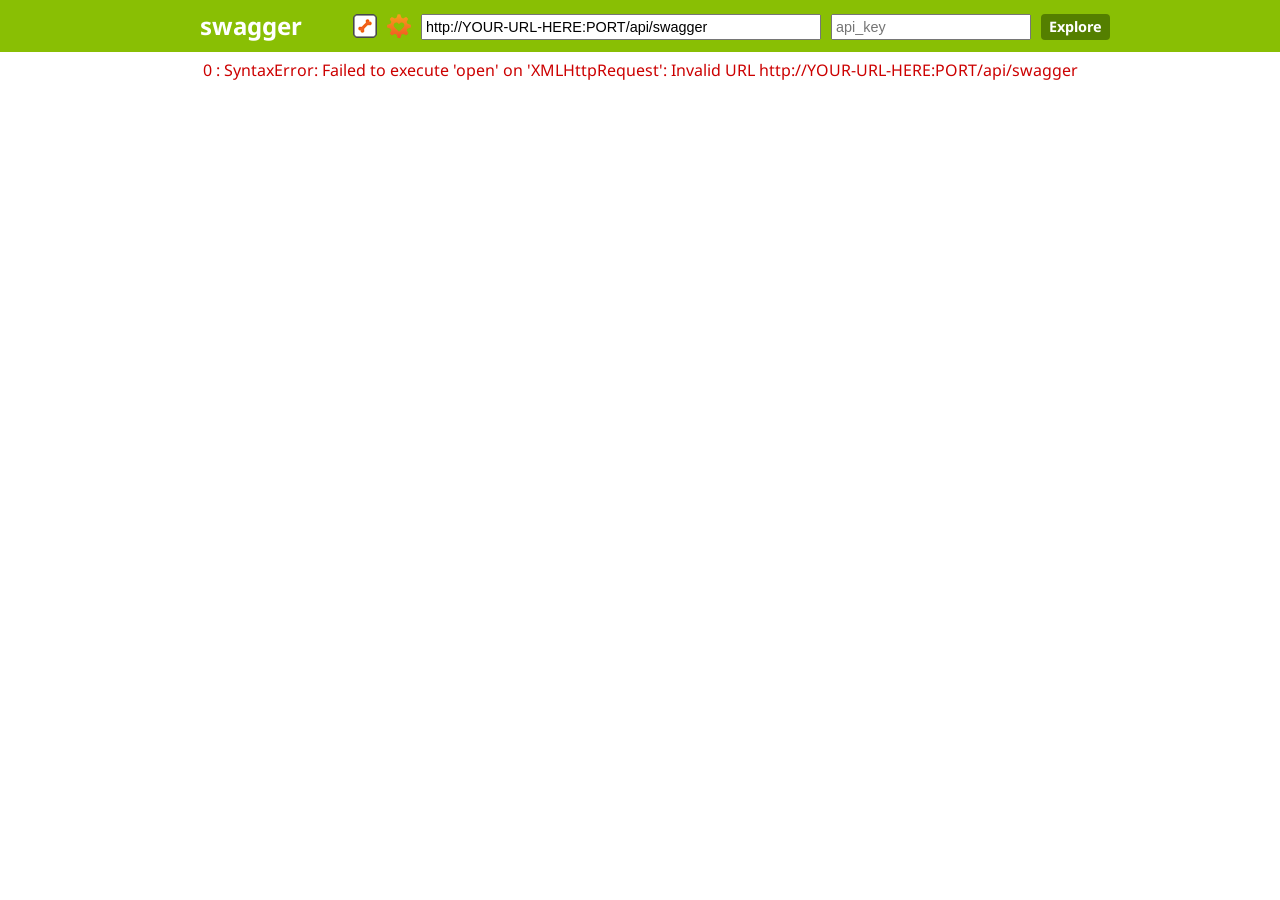
<file: packages/Swagger.Net.UI.1.1.0/content/SwaggerUI/index.html>
<html>
<head>
    <title>Swagger UI</title>
    <link href='http://fonts.googleapis.com/css?family=Droid+Sans:400,700' rel='stylesheet' type='text/css'/>
    <link href='css/screen.css' media='screen' rel='stylesheet' type='text/css'/>
    <script src='lib/jquery.min.js' type='text/javascript'></script>
    <script src='lib/jquery.slideto.min.js' type='text/javascript'></script>
    <script src='lib/jquery.wiggle.min.js' type='text/javascript'></script>
    <script src='lib/jquery.ba-bbq.min.js' type='text/javascript'></script>
    <script src='lib/handlebars.runtime-1.0.0.beta.6.js' type='text/javascript'></script>
    <script src='lib/underscore-min.js' type='text/javascript'></script>
    <script src='lib/backbone-min.js' type='text/javascript'></script>
    <script src='lib/swagger.js' type='text/javascript'></script>
    <script src='swagger-ui.js' type='text/javascript'></script>

    <style type="text/css">
        .swagger-ui-wrap {
            max-width: 960px;
            margin-left: auto;
            margin-right: auto;
        }

        .icon-btn {
            cursor: pointer;
        }

        #message-bar {
            min-height: 30px;
            text-align: center;
            padding-top: 10px;
        }

        .message-success {
            color: #89BF04;
        }

        .message-fail {
            color: #cc0000;
        }
    </style>

    <script type="text/javascript">
        $(function () {
            window.swaggerUi = new SwaggerUi({
                discoveryUrl:"http://YOUR-URL-HERE:PORT/api/swagger",
                apiKey:"",
                dom_id:"swagger-ui-container",
                supportHeaderParams: false,
                supportedSubmitMethods: ['get', 'post', 'put']
            });

            window.swaggerUi.load();
        });

    </script>
</head>

<body>
<div id='header'>
    <div class="swagger-ui-wrap">
        <a id="logo" href="http://swagger.wordnik.com">swagger</a>

        <form id='api_selector'>
            <div class='input icon-btn'>
                <img id="show-pet-store-icon" src="images/pet_store_api.png" title="Show Swagger Petstore Example Apis">
            </div>
            <div class='input icon-btn'>
                <img id="show-wordnik-dev-icon" src="images/wordnik_api.png" title="Show Wordnik Developer Apis">
            </div>
            <div class='input'><input placeholder="http://example.com/api" id="input_baseUrl" name="baseUrl"
                                      type="text"/></div>
            <div class='input'><input placeholder="api_key" id="input_apiKey" name="apiKey" type="text"/></div>
            <div class='input'><a id="explore" href="#">Explore</a></div>
        </form>
    </div>
</div>

<div id="message-bar" class="swagger-ui-wrap">
    &nbsp;
</div>

<div id="swagger-ui-container" class="swagger-ui-wrap">

</div>

</body>

</html>
</file>
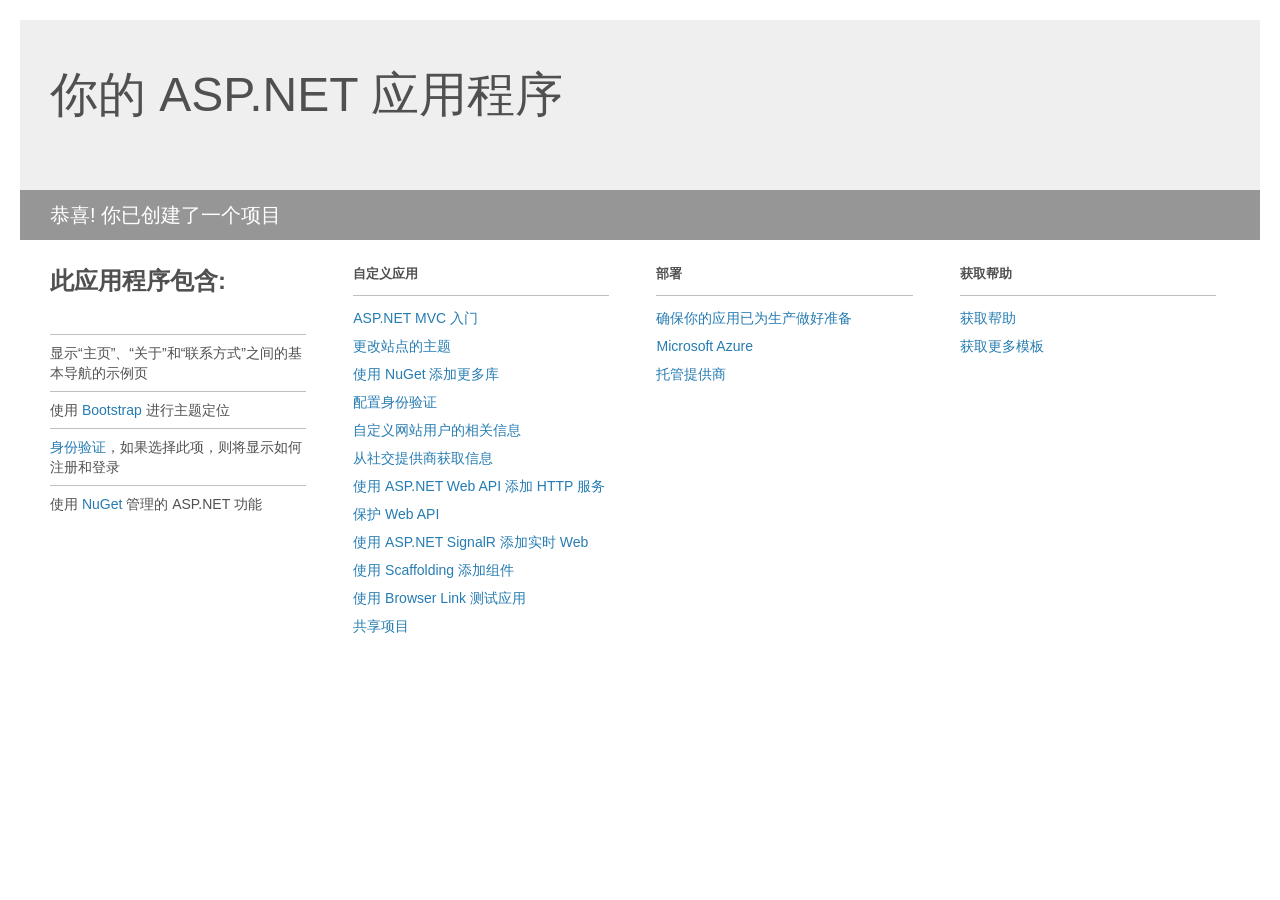
<file: XJTU.Web/Project_Readme.html>
﻿<!DOCTYPE html>
<html lang="en">
<head>
<meta http-equiv="Content-Type" content="text/html; charset=utf-8"/>
    <meta charset="utf-8" />
    <title>你的 ASP.NET 应用程序</title>
    <style>
        body {
            background: #fff;
            color: #505050;
            font: 14px 'Segoe UI', tahoma, arial, helvetica, sans-serif;
            margin: 20px;
            padding: 0;
        }

        #header {
            background: #efefef;
            padding: 0;
        }

        h1 {
            font-size: 48px;
            font-weight: normal;
            margin: 0;
            padding: 0 30px;
            line-height: 150px;
        }

        p {
            font-size: 20px;
            color: #fff;
            background: #969696;
            padding: 0 30px;
            line-height: 50px;
        }

        #main {
            padding: 5px 30px;
        }

        .section {
            width: 21.7%;
            float: left;
            margin: 0 0 0 4%;
        }

            .section h2 {
                font-size: 13px;
                text-transform: uppercase;
                margin: 0;
                border-bottom: 1px solid silver;
                padding-bottom: 12px;
                margin-bottom: 8px;
            }

            .section.first {
                margin-left: 0;
            }

                .section.first h2 {
                    font-size: 24px;
                    text-transform: none;
                    margin-bottom: 25px;
                    border: none;
                }

                .section.first li {
                    border-top: 1px solid silver;
                    padding: 8px 0;
                }

            .section.last {
                margin-right: 0;
            }

        ul {
            list-style: none;
            padding: 0;
            margin: 0;
            line-height: 20px;
        }

        li {
            padding: 4px 0;
        }

        a {
            color: #267cb2;
            text-decoration: none;
        }

            a:hover {
                text-decoration: underline;
            }
    </style>
</head>
<body>

    <div id="header">
        <h1>你的 ASP.NET 应用程序</h1>
        <p>恭喜! 你已创建了一个项目</p>
    </div>

    <div id="main">
        <div class="section first">
            <h2>此应用程序包含:</h2>
            <ul>
                <li>显示“主页”、“关于”和“联系方式”之间的基本导航的示例页</li>
                <li>使用 <a href="http://go.microsoft.com/fwlink/?LinkID=615519">Bootstrap</a> 进行主题定位</li>
                <li><a href="http://go.microsoft.com/fwlink/?LinkID=615520">身份验证</a>，如果选择此项，则将显示如何注册和登录</li>
                <li>使用 <a href="http://go.microsoft.com/fwlink/?LinkID=320756">NuGet</a> 管理的 ASP.NET 功能</li>
            </ul>
        </div>

        <div class="section">
            <h2>自定义应用</h2>
            <ul>
                <li><a href="http://go.microsoft.com/fwlink/?LinkID=615541">ASP.NET MVC 入门</a></li>
                <li><a href="http://go.microsoft.com/fwlink/?LinkID=615523">更改站点的主题</a></li>
                <li><a href="http://go.microsoft.com/fwlink/?LinkID=615524">使用 NuGet 添加更多库</a></li>
                <li><a href="http://go.microsoft.com/fwlink/?LinkID=615542">配置身份验证</a></li>
                <li><a href="http://go.microsoft.com/fwlink/?LinkID=615526">自定义网站用户的相关信息</a></li>
                <li><a href="http://go.microsoft.com/fwlink/?LinkID=615527">从社交提供商获取信息</a></li>
                <li><a href="http://go.microsoft.com/fwlink/?LinkID=615528">使用 ASP.NET Web API 添加 HTTP 服务</a></li>
                <li><a href="http://go.microsoft.com/fwlink/?LinkID=615529">保护 Web API</a></li>
                <li><a href="http://go.microsoft.com/fwlink/?LinkID=615530">使用 ASP.NET SignalR 添加实时 Web</a></li>
                <li><a href="http://go.microsoft.com/fwlink/?LinkID=615531">使用 Scaffolding 添加组件</a></li>
                <li><a href="http://go.microsoft.com/fwlink/?LinkID=615532">使用 Browser Link 测试应用</a></li>
                <li><a href="http://go.microsoft.com/fwlink/?LinkID=615533">共享项目</a></li>
            </ul>
        </div>

        <div class="section">
            <h2>部署</h2>
            <ul>
                <li><a href="http://go.microsoft.com/fwlink/?LinkID=615534">确保你的应用已为生产做好准备</a></li>
                <li><a href="http://go.microsoft.com/fwlink/?LinkID=615535">Microsoft Azure</a></li>
                <li><a href="http://go.microsoft.com/fwlink/?LinkID=615536">托管提供商</a></li>
            </ul>
        </div>

        <div class="section last">
            <h2>获取帮助</h2>
            <ul>
                <li><a href="http://go.microsoft.com/fwlink/?LinkID=615537">获取帮助</a></li>
                <li><a href="http://go.microsoft.com/fwlink/?LinkID=615538">获取更多模板</a></li>
            </ul>
        </div>
    </div>

</body>
</html>
</file>
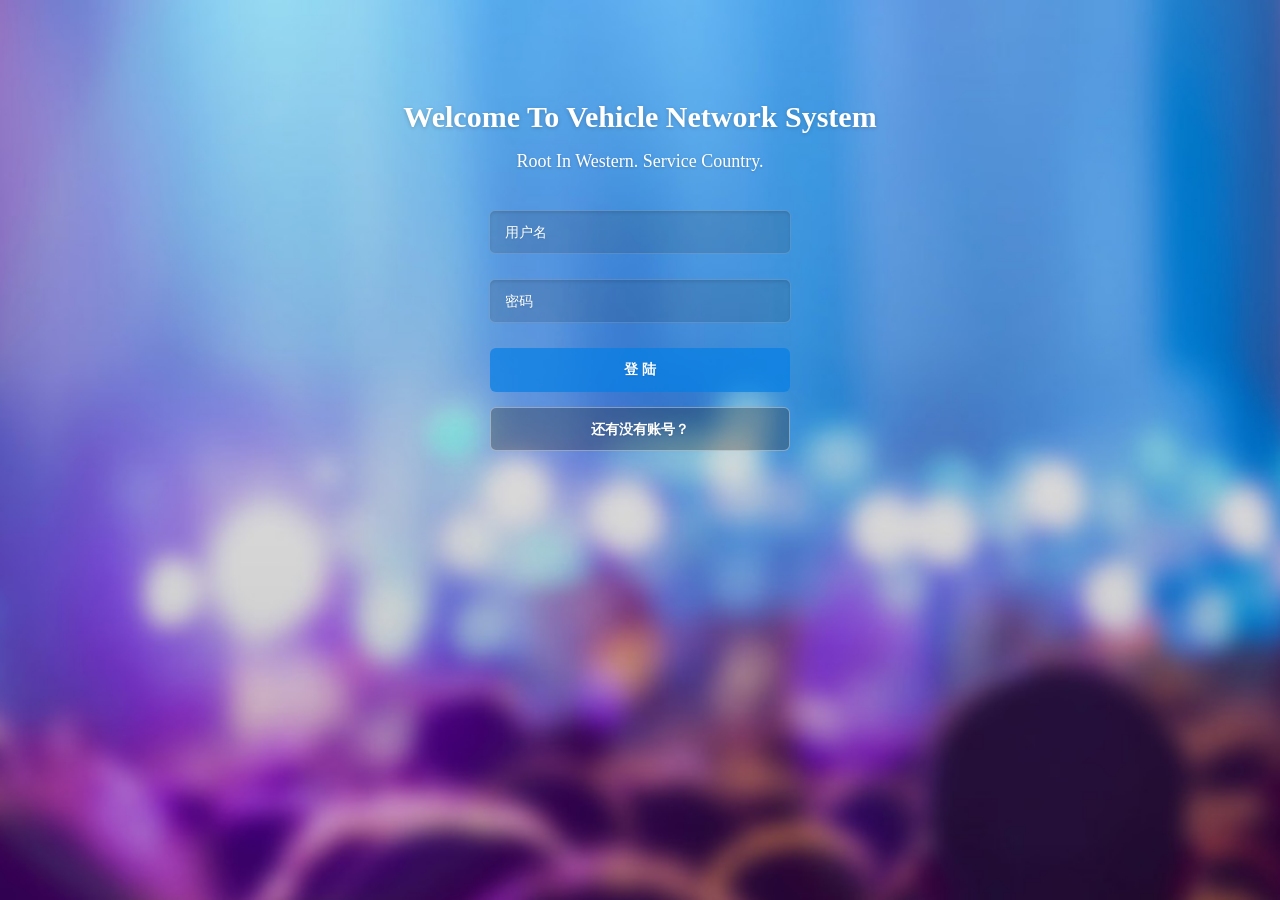
<file: XJTU.Web/Home/LoginView.html>
﻿<!DOCTYPE html>
<html>
<head>
<meta http-equiv="Content-Type" content="text/html; charset=utf-8"/>
    <title>登陆</title>
	<meta charset="utf-8" />
    <link href="../Content/login.css" rel="stylesheet" />
    <script src="../Scripts/jquery-1.11.1.min.js"></script>
    <script src="../Scripts/login/common.js"></script>
    <script src="../Scripts/login/supersized.3.2.7.min.js"></script>
    <script src="../Scripts/login/supersized-init.js"></script>
    <script src="../Scripts/login/jquery.validate.min.js"></script>
    <script src="../Scripts/bootstrap.min.js"></script>
    <script src="../Scripts/bootstrap-datetimepicker.min.js"></script>
    <script src="../Scripts/bootstrap-datetimepicker.fr.js"></script>
    <script src="../Scripts/angular.min.js"></script>
    <script src="../Scripts/angular-ui-router.js"></script>
    <script src="../Scripts/angular-animate.min.js"></script>
    <script src="../Scripts/uibootstraptpls.js"></script>
    <script src="../Scripts/config.js"></script>
    <script src="../Scripts/app1.js"></script>
    <script src="../Scripts/md5.js"></script>
    <script src="../Scripts/Controller/LoginController.js"></script>
</head>
<body data-ng-app="myApp1">
    <div class="login-container" ng-controller="LoginController">
        <h1>Welcome To Vehicle Network System</h1>

        <div style="font-size:18px" class="connect">
            <p>Root In Western. Service Country.</p>
        </div>

        <form id="loginForm">
            <div>
                <input type="text" name="username" ng-model="username" class="username" placeholder="用户名" autocomplete="off" />
            </div>
            <div>
                <input type="password" name="password" ng-model="password" class="password" placeholder="密码" oncontextmenu="return false" onpaste="return false" />
            </div>
            <button ng-click="Login()" type="submit">登 陆</button>
        </form>

        <a href="../Home/RegisterView.html">
            <button type="button" class="register-tis">还有没有账号？</button>
        </a>

    </div>

</body>
</html>
</file>
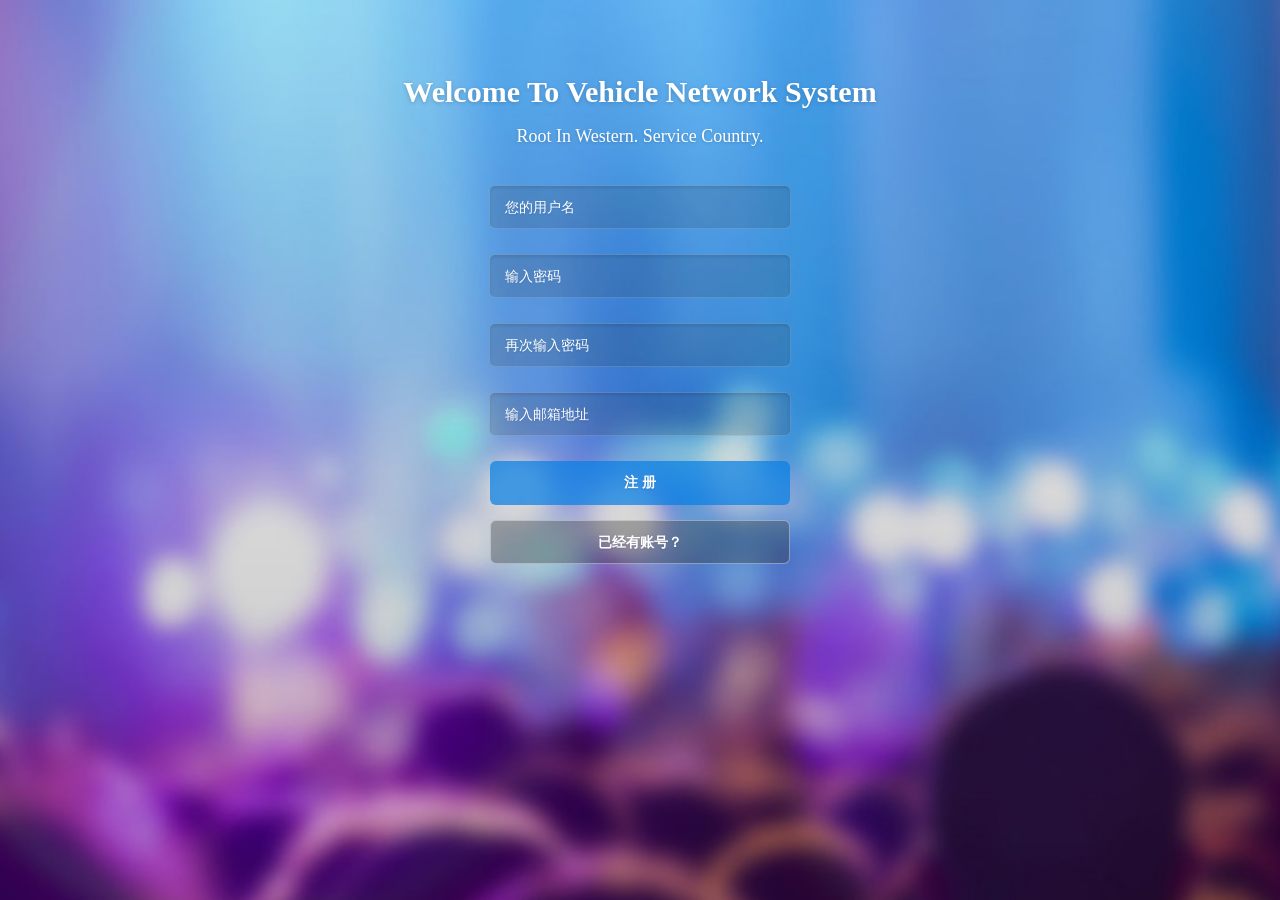
<file: XJTU.Web/Home/RegisterView.html>
﻿<!DOCTYPE html>
<html>
<head>
<meta http-equiv="Content-Type" content="text/html; charset=utf-8"/>
    <title>注册</title>
	<meta charset="utf-8" />
    <link href="../Content/login.css" rel="stylesheet" />
    <script src="../Scripts/jquery-1.11.1.min.js"></script>
    <!--<script src="../Scripts/login/common.js"></script>-->
    <script src="../Scripts/login/supersized.3.2.7.min.js"></script>
    <script src="../Scripts/login/supersized-init.js"></script>
    <script src="../Scripts/login/jquery.validate.min.js"></script>

    <script src="../Scripts/bootstrap.min.js"></script>
    <script src="../Scripts/bootstrap-datetimepicker.min.js"></script>
    <script src="../Scripts/bootstrap-datetimepicker.fr.js"></script>
    <script src="../Scripts/angular.min.js"></script>
    <script src="../Scripts/angular-ui-router.js"></script>
    <script src="../Scripts/angular-animate.min.js"></script>
    <script src="../Scripts/uibootstraptpls.js"></script>
    <script src="../Scripts/config.js"></script>
    <script src="../Scripts/app1.js"></script>
    <script src="../Scripts/md5.js"></script>
    <script src="../Scripts/Controller/LoginController.js"></script>
</head>
<body data-ng-app="myApp1">
    <div id="r-result" class="register-container" ng-controller="LoginController">
        <h1>Welcome To Vehicle Network System</h1>

        <div style="font-size:18px" class="connect">
            <p>Root In Western. Service Country.</p>
        </div>

        <form id="registerForm">
            <div>
                <input type="text" id="username" name="username" ng-model="username" class="username" placeholder="您的用户名" autocomplete="off" />
            </div>
            <div>
                <input type="password" name="password" ng-model="password" class="password" placeholder="输入密码" oncontextmenu="return false" onpaste="return false" />
            </div>
            <div>
                <input type="password" name="confirm_password" ng-model="password2" class="confirm_password" placeholder="再次输入密码" oncontextmenu="return false" onpaste="return false" />
            </div>
            <!--<div>
                <input type="text" name="phone_number" class="phone_number" placeholder="输入手机号码" autocomplete="off" id="number" />
            </div>-->
            <div>
                <input type="email" name="email" class="email" ng-model="email" placeholder="输入邮箱地址" oncontextmenu="return false" onpaste="return false" />
            </div>

            <button type="submit">注 册</button>
        </form>
        <a href="LoginView.html">
            <button type="button" class="register-tis">已经有账号？</button>
        </a>

    </div>

</body>
</html>
</file>
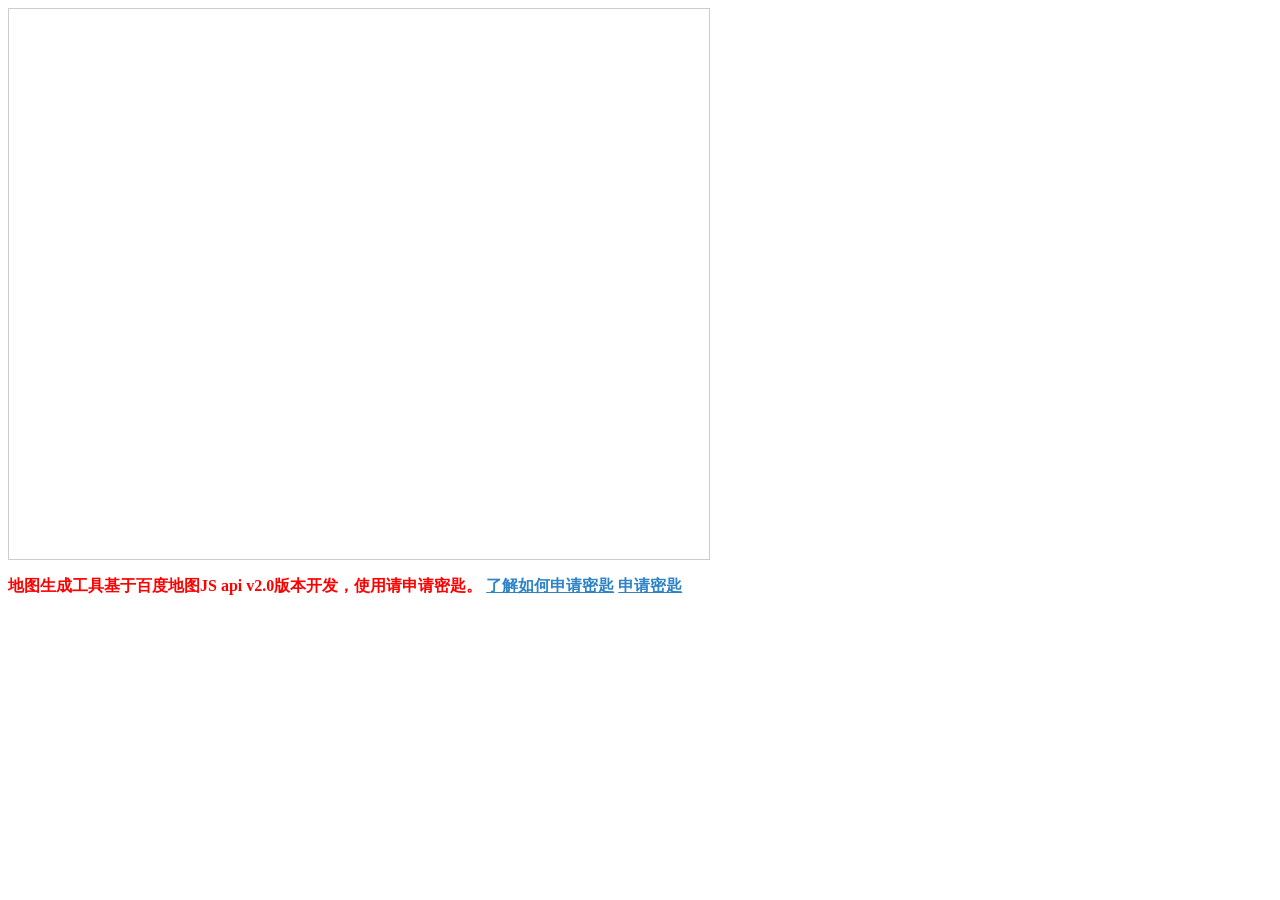
<file: XJTU.Web/Home/test1.html>
﻿<!DOCTYPE html>
<html xmlns="http://www.w3.org/1999/xhtml">
<head>
    <meta http-equiv="Content-Type" content="text/html; charset=utf-8" />
    <meta name="keywords" content="百度地图,百度地图API，百度地图自定义工具，百度地图所见即所得工具" />
    <meta name="description" content="百度地图API自定义地图，帮助用户在可视化操作下生成百度地图" />
    <title>百度地图API自定义地图</title>
    <!--引用百度地图API-->
    <script type="text/javascript" src="http://api.map.baidu.com/api?v=2.0&ak=unmFzKa62dFYTsSd7KdI52bFjS3VkvoT"></script>
</head>

<body>
    <!--百度地图容器-->
    <div style="width:700px;height:550px;border:#ccc solid 1px;font-size:12px" id="map"></div>
    <p style="color:red;font-weight:600">
        地图生成工具基于百度地图JS api v2.0版本开发，使用请申请密匙。
        <a href="http://developer.baidu.com/map/index.php?title=jspopular/guide/introduction" style="color:#2f83c7" target="_blank">了解如何申请密匙</a>
        <a href="http://lbsyun.baidu.com/apiconsole/key?application=key" style="color:#2f83c7" target="_blank">申请密匙</a>
    </p>
    <div id="allmap"></div>
    <script type="text/javascript">
        // 百度地图API功能
        var map = new BMap.Map("allmap");    // 创建Map实例
        map.centerAndZoom(new BMap.Point(116.404, 39.915), 11);  // 初始化地图,设置中心点坐标和地图级别
        map.addControl(new BMap.MapTypeControl());   //添加地图类型控件
        map.setCurrentCity("北京");          // 设置地图显示的城市 此项是必须设置的
        map.enableScrollWheelZoom(true);     //开启鼠标滚轮缩放
    </script>
</body>
<script type="text/javascript">
    //创建和初始化地图函数：
    function initMap(){
      createMap();//创建地图
      setMapEvent();//设置地图事件
      addMapControl();//向地图添加控件
      addMapOverlay();//向地图添加覆盖物
    }
    function createMap(){
      map = new BMap.Map("map");
      map.centerAndZoom(new BMap.Point(116.403874,39.914889),12);
    }
    function setMapEvent(){
      map.enableScrollWheelZoom();
      map.enableKeyboard();
      map.enableDragging();
      map.enableDoubleClickZoom()
    }
    function addClickHandler(target,window){
      target.addEventListener("click",function(){
        target.openInfoWindow(window);
      });
    }
    function addMapOverlay(){
    }
    //向地图添加控件
    function addMapControl(){
      var scaleControl = new BMap.ScaleControl({anchor:BMAP_ANCHOR_BOTTOM_LEFT});
      scaleControl.setUnit(BMAP_UNIT_IMPERIAL);
      map.addControl(scaleControl);
      var navControl = new BMap.NavigationControl({anchor:BMAP_ANCHOR_TOP_LEFT,type:BMAP_NAVIGATION_CONTROL_LARGE});
      map.addControl(navControl);
      var overviewControl = new BMap.OverviewMapControl({anchor:BMAP_ANCHOR_BOTTOM_RIGHT,isOpen:true});
      map.addControl(overviewControl);
    }
    var map;
      initMap();
</script>
</html>
</file>
<file: packages/Swagger.Net.UI.1.1.0/content/SwaggerUI/css/screen.css>
html, body, div, span, applet, object, iframe,
h1, h2, h3, h4, h5, h6, p, blockquote, pre,
a, abbr, acronym, address, big, cite, code,
del, dfn, em, img, ins, kbd, q, s, samp,
small, strike, strong, sub, sup, tt, var,
b, u, i, center,
dl, dt, dd, ol, ul, li,
fieldset, form, label, legend,
table, caption, tbody, tfoot, thead, tr, th, td,
article, aside, canvas, details, embed,
figure, figcaption, footer, header, hgroup,
menu, nav, output, ruby, section, summary,
time, mark, audio, video {
  margin: 0;
  padding: 0;
  border: 0;
  font-size: 100%;
  font: inherit;
  vertical-align: baseline; }

body {
  line-height: 1; }

ol, ul {
  list-style: none; }

table {
  border-collapse: collapse;
  border-spacing: 0; }

caption, th, td {
  text-align: left;
  font-weight: normal;
  vertical-align: middle; }

q, blockquote {
  quotes: none; }
  q:before, q:after, blockquote:before, blockquote:after {
    content: "";
    content: none; }

a img {
  border: none; }

article, aside, details, figcaption, figure, footer, header, hgroup, menu, nav, section, summary {
  display: block; }

h1 a, h2 a, h3 a, h4 a, h5 a, h6 a {
  text-decoration: none; }
  h1 a:hover, h2 a:hover, h3 a:hover, h4 a:hover, h5 a:hover, h6 a:hover {
    text-decoration: underline; }
h1 span.divider, h2 span.divider, h3 span.divider, h4 span.divider, h5 span.divider, h6 span.divider {
  color: #aaaaaa; }

h1 {
  color: #547f00;
  color: black;
  font-size: 1.5em;
  line-height: 1.3em;
  padding: 10px 0 10px 0;
  font-family: "Droid Sans", sans-serif;
  font-weight: bold; }

h2 {
  color: #89bf04;
  color: black;
  font-size: 1.3em;
  padding: 10px 0 10px 0; }
  h2 a {
    color: black; }
  h2 span.sub {
    font-size: 0.7em;
    color: #999999;
    font-style: italic; }
    h2 span.sub a {
      color: #777777; }

h3 {
  color: black;
  font-size: 1.1em;
  padding: 10px 0 10px 0; }

div.heading_with_menu {
  float: none;
  clear: both;
  overflow: hidden;
  display: block; }
  div.heading_with_menu h1, div.heading_with_menu h2, div.heading_with_menu h3, div.heading_with_menu h4, div.heading_with_menu h5, div.heading_with_menu h6 {
    display: block;
    clear: none;
    float: left;
    -moz-box-sizing: border-box;
    -webkit-box-sizing: border-box;
    -ms-box-sizing: border-box;
    box-sizing: border-box;
    width: 60%; }
  div.heading_with_menu ul {
    display: block;
    clear: none;
    float: right;
    -moz-box-sizing: border-box;
    -webkit-box-sizing: border-box;
    -ms-box-sizing: border-box;
    box-sizing: border-box;
    margin-top: 10px; }

.body-textarea {
  width: 300px;
  height: 100px;
}

p {
  line-height: 1.4em;
  padding: 0 0 10px 0;
  color: #333333; }

ol {
  margin: 0px 0 10px 0;
  padding: 0 0 0 18px;
  list-style-type: decimal; }
  ol li {
    padding: 5px 0px;
    font-size: 0.9em;
    color: #333333; }

.markdown h3 {
  color: #547f00; }
.markdown h4 {
  color: #666666; }
.markdown pre {
  font-family: "Anonymous Pro", "Menlo", "Consolas", "Bitstream Vera Sans Mono", "Courier New", monospace;
  background-color: #fcf6db;
  border: 1px solid black;
  border-color: #e5e0c6;
  padding: 10px;
  margin: 0 0 10px 0; }
  .markdown pre code {
    line-height: 1.6em; }
.markdown p code, .markdown li code {
  font-family: "Anonymous Pro", "Menlo", "Consolas", "Bitstream Vera Sans Mono", "Courier New", monospace;
  background-color: #f0f0f0;
  color: black;
  padding: 1px 3px; }
.markdown ol, .markdown ul {
  font-family: "Droid Sans", sans-serif;
  margin: 5px 0 10px 0;
  padding: 0 0 0 18px;
  list-style-type: disc; }
  .markdown ol li, .markdown ul li {
    padding: 3px 0px;
    line-height: 1.4em;
    color: #333333; }

div.gist {
  margin: 20px 0 25px 0 !important; }

p.big, div.big p {
  font-size: 1 em;
  margin-bottom: 10px; }

span.weak {
  color: #666666; }
span.blank, span.empty {
  color: #888888;
  font-style: italic; }

a {
  color: #547f00; }

strong {
  font-family: "Droid Sans", sans-serif;
  font-weight: bold;
  font-weight: bold; }

.code {
  font-family: "Anonymous Pro", "Menlo", "Consolas", "Bitstream Vera Sans Mono", "Courier New", monospace; }

pre {
  font-family: "Anonymous Pro", "Menlo", "Consolas", "Bitstream Vera Sans Mono", "Courier New", monospace;
  background-color: #fcf6db;
  border: 1px solid black;
  border-color: #e5e0c6;
  padding: 10px;
  /* white-space: pre-line */ }
  pre code {
    line-height: 1.6em; }

.required {
  font-weight: bold; }

table.fullwidth {
  width: 100%; }
table thead tr th {
  padding: 5px;
  font-size: 0.9em;
  color: #666666;
  border-bottom: 1px solid #999999; }
table tbody tr.offset {
  background-color: #f5f5f5; }
table tbody tr td {
  padding: 6px;
  font-size: 0.9em;
  border-bottom: 1px solid #cccccc;
  vertical-align: top;
  line-height: 1.3em; }
table tbody tr:last-child td {
  border-bottom: none; }
table tbody tr.offset {
  background-color: #f0f0f0; }

form.form_box {
  background-color: #ebf3f9;
  border: 1px solid black;
  border-color: #c3d9ec;
  padding: 10px; }
  form.form_box label {
    color: #0f6ab4 !important; }
  form.form_box input[type=submit] {
    display: block;
    padding: 10px; }
  form.form_box p {
    font-size: 0.9em;
    padding: 0 0 15px 0;
    color: #7e7b6d; }
    form.form_box p a {
      color: #646257; }
    form.form_box p strong {
      color: black; }
    form.form_box p.weak {
      font-size: 0.8em; }
form.formtastic fieldset.inputs ol li p.inline-hints {
  margin-left: 0;
  font-style: italic;
  font-size: 0.9em;
  margin: 0; }
form.formtastic fieldset.inputs ol li label {
  display: block;
  clear: both;
  width: auto;
  padding: 0 0 3px 0;
  color: #666666; }
  form.formtastic fieldset.inputs ol li label abbr {
    padding-left: 3px;
    color: #888888; }
form.formtastic fieldset.inputs ol li.required label {
  color: black; }
form.formtastic fieldset.inputs ol li.string input, form.formtastic fieldset.inputs ol li.url input, form.formtastic fieldset.inputs ol li.numeric input {
  display: block;
  padding: 4px;
  width: auto;
  clear: both; }
  form.formtastic fieldset.inputs ol li.string input.title, form.formtastic fieldset.inputs ol li.url input.title, form.formtastic fieldset.inputs ol li.numeric input.title {
    font-size: 1.3em; }
form.formtastic fieldset.inputs ol li.text textarea {
  font-family: "Droid Sans", sans-serif;
  height: 250px;
  padding: 4px;
  display: block;
  clear: both; }
form.formtastic fieldset.inputs ol li.select select {
  display: block;
  clear: both; }
form.formtastic fieldset.inputs ol li.boolean {
  float: none;
  clear: both;
  overflow: hidden;
  display: block; }
  form.formtastic fieldset.inputs ol li.boolean input {
    display: block;
    float: left;
    clear: none;
    margin: 0 5px 0 0; }
  form.formtastic fieldset.inputs ol li.boolean label {
    display: block;
    float: left;
    clear: none;
    margin: 0;
    padding: 0; }
form.formtastic fieldset.buttons {
  margin: 0;
  padding: 0; }
form.fullwidth ol li.string input, form.fullwidth ol li.url input, form.fullwidth ol li.text textarea, form.fullwidth ol li.numeric input {
  width: 500px !important; }

body {
  font-family: "Droid Sans", sans-serif; }
  body #content_message {
    margin: 10px 15px;
    font-style: italic;
    color: #999999; }
  body #header {
    background-color: #89bf04;
    padding: 14px; }
    body #header a#logo {
      font-size: 1.5em;
      font-weight: bold;
      text-decoration: none;
      background: transparent url(http://swagger.wordnik.com/images/logo_small.png) no-repeat left center;
      padding: 20px 0 20px 40px;
      color: white; }
    body #header form#api_selector {
      display: block;
      clear: none;
      float: right; }
      body #header form#api_selector .input {
        display: block;
        clear: none;
        float: left;
        margin: 0 10px 0 0; }
        body #header form#api_selector .input input {
          font-size: 0.9em;
          padding: 3px;
          margin: 0; }
        body #header form#api_selector .input input#input_baseUrl {
          width: 400px; }
        body #header form#api_selector .input input#input_apiKey {
          width: 200px; }
        body #header form#api_selector .input a#explore {
          display: block;
          text-decoration: none;
          font-weight: bold;
          padding: 6px 8px;
          font-size: 0.9em;
          color: white;
          background-color: #547f00;
          -moz-border-radius: 4px;
          -webkit-border-radius: 4px;
          -o-border-radius: 4px;
          -ms-border-radius: 4px;
          -khtml-border-radius: 4px;
          border-radius: 4px; }
          body #header form#api_selector .input a#explore:hover {
            background-color: #547f00; }
  body p#colophon {
    margin: 0 15px 40px 15px;
    padding: 10px 0;
    font-size: 0.8em;
    border-top: 1px solid #dddddd;
    font-family: "Droid Sans", sans-serif;
    color: #999999;
    font-style: italic; }
    body p#colophon a {
      text-decoration: none;
      color: #547f00; }
  body ul#resources {
    font-family: "Droid Sans", sans-serif;
    font-size: 0.9em; }
    body ul#resources li.resource {
      border-bottom: 1px solid #dddddd; }
      body ul#resources li.resource:last-child {
        border-bottom: none; }
      body ul#resources li.resource div.heading {
        border: 1px solid transparent;
        float: none;
        clear: both;
        overflow: hidden;
        display: block; }
        body ul#resources li.resource div.heading h2 {
          color: #999999;
          padding-left: 0px;
          display: block;
          clear: none;
          float: left;
          font-family: "Droid Sans", sans-serif;
          font-weight: bold; }
          body ul#resources li.resource div.heading h2 a {
            color: #999999; }
            body ul#resources li.resource div.heading h2 a:hover {
              color: black; }
        body ul#resources li.resource div.heading ul.options {
          float: none;
          clear: both;
          overflow: hidden;
          margin: 0;
          padding: 0;
          display: block;
          clear: none;
          float: right;
          margin: 14px 10px 0 0; }
          body ul#resources li.resource div.heading ul.options li {
            float: left;
            clear: none;
            margin: 0;
            padding: 2px 10px;
            border-right: 1px solid #dddddd; }
            body ul#resources li.resource div.heading ul.options li:first-child, body ul#resources li.resource div.heading ul.options li.first {
              padding-left: 0; }
            body ul#resources li.resource div.heading ul.options li:last-child, body ul#resources li.resource div.heading ul.options li.last {
              padding-right: 0;
              border-right: none; }
          body ul#resources li.resource div.heading ul.options li {
            color: #666666;
            font-size: 0.9em; }
            body ul#resources li.resource div.heading ul.options li a {
              color: #aaaaaa;
              text-decoration: none; }
              body ul#resources li.resource div.heading ul.options li a:hover {
                text-decoration: underline;
                color: black; }
      body ul#resources li.resource:hover div.heading h2 a, body ul#resources li.resource.active div.heading h2 a {
        color: black; }
      body ul#resources li.resource:hover div.heading ul.options li a, body ul#resources li.resource.active div.heading ul.options li a {
        color: #555555; }
      body ul#resources li.resource ul.endpoints li.endpoint ul.operations li.operation.get {
        float: none;
        clear: both;
        overflow: hidden;
        display: block;
        margin: 0 0 10px 0;
        padding: 0 0 0 0px; }
        body ul#resources li.resource ul.endpoints li.endpoint ul.operations li.operation.get div.heading {
          float: none;
          clear: both;
          overflow: hidden;
          display: block;
          margin: 0 0 0 0;
          padding: 0;
          background-color: #e7f0f7;
          border: 1px solid black;
          border-color: #c3d9ec; }
          body ul#resources li.resource ul.endpoints li.endpoint ul.operations li.operation.get div.heading h3 {
            display: block;
            clear: none;
            float: left;
            width: auto;
            margin: 0;
            padding: 0;
            line-height: 1.1em;
            color: black; }
            body ul#resources li.resource ul.endpoints li.endpoint ul.operations li.operation.get div.heading h3 span {
              margin: 0;
              padding: 0; }
              body ul#resources li.resource ul.endpoints li.endpoint ul.operations li.operation.get div.heading h3 span.http_method a {
                text-transform: uppercase;
                background-color: #0f6ab4;
                text-decoration: none;
                color: white;
                display: inline-block;
                width: 50px;
                font-size: 0.7em;
                text-align: center;
                padding: 7px 0 4px 0;
                -moz-border-radius: 2px;
                -webkit-border-radius: 2px;
                -o-border-radius: 2px;
                -ms-border-radius: 2px;
                -khtml-border-radius: 2px;
                border-radius: 2px; }
              body ul#resources li.resource ul.endpoints li.endpoint ul.operations li.operation.get div.heading h3 span.path {
                padding-left: 10px; }
                body ul#resources li.resource ul.endpoints li.endpoint ul.operations li.operation.get div.heading h3 span.path a {
                  color: black;
                  text-decoration: none; }
                  body ul#resources li.resource ul.endpoints li.endpoint ul.operations li.operation.get div.heading h3 span.path a:hover {
                    text-decoration: underline; }
          body ul#resources li.resource ul.endpoints li.endpoint ul.operations li.operation.get div.heading ul.options {
            float: none;
            clear: both;
            overflow: hidden;
            margin: 0;
            padding: 0;
            display: block;
            clear: none;
            float: right;
            margin: 6px 10px 0 0; }
            body ul#resources li.resource ul.endpoints li.endpoint ul.operations li.operation.get div.heading ul.options li {
              float: left;
              clear: none;
              margin: 0;
              padding: 2px 10px;
              border-right: 1px solid #dddddd; }
              body ul#resources li.resource ul.endpoints li.endpoint ul.operations li.operation.get div.heading ul.options li:first-child, body ul#resources li.resource ul.endpoints li.endpoint ul.operations li.operation.get div.heading ul.options li.first {
                padding-left: 0; }
              body ul#resources li.resource ul.endpoints li.endpoint ul.operations li.operation.get div.heading ul.options li:last-child, body ul#resources li.resource ul.endpoints li.endpoint ul.operations li.operation.get div.heading ul.options li.last {
                padding-right: 0;
                border-right: none; }
            body ul#resources li.resource ul.endpoints li.endpoint ul.operations li.operation.get div.heading ul.options li {
              border-right-color: #c3d9ec;
              color: #0f6ab4;
              font-size: 0.9em; }
              body ul#resources li.resource ul.endpoints li.endpoint ul.operations li.operation.get div.heading ul.options li a {
                color: #0f6ab4;
                text-decoration: none; }
                body ul#resources li.resource ul.endpoints li.endpoint ul.operations li.operation.get div.heading ul.options li a:hover, body ul#resources li.resource ul.endpoints li.endpoint ul.operations li.operation.get div.heading ul.options li a:active, body ul#resources li.resource ul.endpoints li.endpoint ul.operations li.operation.get div.heading ul.options li a.active {
                  text-decoration: underline; }
        body ul#resources li.resource ul.endpoints li.endpoint ul.operations li.operation.get div.content {
          background-color: #ebf3f9;
          border: 1px solid black;
          border-color: #c3d9ec;
          border-top: none;
          padding: 10px;
          -moz-border-radius-bottomleft: 6px;
          -webkit-border-bottom-left-radius: 6px;
          -o-border-bottom-left-radius: 6px;
          -ms-border-bottom-left-radius: 6px;
          -khtml-border-bottom-left-radius: 6px;
          border-bottom-left-radius: 6px;
          -moz-border-radius-bottomright: 6px;
          -webkit-border-bottom-right-radius: 6px;
          -o-border-bottom-right-radius: 6px;
          -ms-border-bottom-right-radius: 6px;
          -khtml-border-bottom-right-radius: 6px;
          border-bottom-right-radius: 6px;
          margin: 0 0 20px 0; }
          body ul#resources li.resource ul.endpoints li.endpoint ul.operations li.operation.get div.content h4 {
            color: #0f6ab4;
            font-size: 1.1em;
            margin: 0;
            padding: 15px 0 5px 0px; }
          body ul#resources li.resource ul.endpoints li.endpoint ul.operations li.operation.get div.content form input[type='text'].error {
            outline: 2px solid black;
            outline-color: #cc0000; }
          body ul#resources li.resource ul.endpoints li.endpoint ul.operations li.operation.get div.content div.sandbox_header {
            float: none;
            clear: both;
            overflow: hidden;
            display: block; }
            body ul#resources li.resource ul.endpoints li.endpoint ul.operations li.operation.get div.content div.sandbox_header input.submit {
              display: block;
              clear: none;
              float: left;
              padding: 6px 8px; }
            body ul#resources li.resource ul.endpoints li.endpoint ul.operations li.operation.get div.content div.sandbox_header img {
              display: block;
              display: block;
              clear: none;
              float: right; }
            body ul#resources li.resource ul.endpoints li.endpoint ul.operations li.operation.get div.content div.sandbox_header a {
              padding: 4px 0 0 10px;
              color: #6fa5d2;
              display: inline-block;
              font-size: 0.9em; }
          body ul#resources li.resource ul.endpoints li.endpoint ul.operations li.operation.get div.content div.response div.block {
            background-color: #fcf6db;
            border: 1px solid black;
            border-color: #e5e0c6; }
            body ul#resources li.resource ul.endpoints li.endpoint ul.operations li.operation.get div.content div.response div.block pre {
              font-family: "Anonymous Pro", "Menlo", "Consolas", "Bitstream Vera Sans Mono", "Courier New", monospace;
              padding: 10px;
              font-size: 0.9em;
              max-height: 400px;
              overflow-y: auto; }
      body ul#resources li.resource ul.endpoints li.endpoint ul.operations li.operation.post {
        float: none;
        clear: both;
        overflow: hidden;
        display: block;
        margin: 0 0 10px 0;
        padding: 0 0 0 0px; }
        body ul#resources li.resource ul.endpoints li.endpoint ul.operations li.operation.post div.heading {
          float: none;
          clear: both;
          overflow: hidden;
          display: block;
          margin: 0 0 0 0;
          padding: 0;
          background-color: #e7f6ec;
          border: 1px solid black;
          border-color: #c3e8d1; }
          body ul#resources li.resource ul.endpoints li.endpoint ul.operations li.operation.post div.heading h3 {
            display: block;
            clear: none;
            float: left;
            width: auto;
            margin: 0;
            padding: 0;
            line-height: 1.1em;
            color: black; }
            body ul#resources li.resource ul.endpoints li.endpoint ul.operations li.operation.post div.heading h3 span {
              margin: 0;
              padding: 0; }
              body ul#resources li.resource ul.endpoints li.endpoint ul.operations li.operation.post div.heading h3 span.http_method a {
                text-transform: uppercase;
                background-color: #10a54a;
                text-decoration: none;
                color: white;
                display: inline-block;
                width: 50px;
                font-size: 0.7em;
                text-align: center;
                padding: 7px 0 4px 0;
                -moz-border-radius: 2px;
                -webkit-border-radius: 2px;
                -o-border-radius: 2px;
                -ms-border-radius: 2px;
                -khtml-border-radius: 2px;
                border-radius: 2px; }
              body ul#resources li.resource ul.endpoints li.endpoint ul.operations li.operation.post div.heading h3 span.path {
                padding-left: 10px; }
                body ul#resources li.resource ul.endpoints li.endpoint ul.operations li.operation.post div.heading h3 span.path a {
                  color: black;
                  text-decoration: none; }
                  body ul#resources li.resource ul.endpoints li.endpoint ul.operations li.operation.post div.heading h3 span.path a:hover {
                    text-decoration: underline; }
          body ul#resources li.resource ul.endpoints li.endpoint ul.operations li.operation.post div.heading ul.options {
            float: none;
            clear: both;
            overflow: hidden;
            margin: 0;
            padding: 0;
            display: block;
            clear: none;
            float: right;
            margin: 6px 10px 0 0; }
            body ul#resources li.resource ul.endpoints li.endpoint ul.operations li.operation.post div.heading ul.options li {
              float: left;
              clear: none;
              margin: 0;
              padding: 2px 10px;
              border-right: 1px solid #dddddd; }
              body ul#resources li.resource ul.endpoints li.endpoint ul.operations li.operation.post div.heading ul.options li:first-child, body ul#resources li.resource ul.endpoints li.endpoint ul.operations li.operation.post div.heading ul.options li.first {
                padding-left: 0; }
              body ul#resources li.resource ul.endpoints li.endpoint ul.operations li.operation.post div.heading ul.options li:last-child, body ul#resources li.resource ul.endpoints li.endpoint ul.operations li.operation.post div.heading ul.options li.last {
                padding-right: 0;
                border-right: none; }
            body ul#resources li.resource ul.endpoints li.endpoint ul.operations li.operation.post div.heading ul.options li {
              border-right-color: #c3e8d1;
              color: #10a54a;
              font-size: 0.9em; }
              body ul#resources li.resource ul.endpoints li.endpoint ul.operations li.operation.post div.heading ul.options li a {
                color: #10a54a;
                text-decoration: none; }
                body ul#resources li.resource ul.endpoints li.endpoint ul.operations li.operation.post div.heading ul.options li a:hover, body ul#resources li.resource ul.endpoints li.endpoint ul.operations li.operation.post div.heading ul.options li a:active, body ul#resources li.resource ul.endpoints li.endpoint ul.operations li.operation.post div.heading ul.options li a.active {
                  text-decoration: underline; }
        body ul#resources li.resource ul.endpoints li.endpoint ul.operations li.operation.post div.content {
          background-color: #ebf7f0;
          border: 1px solid black;
          border-color: #c3e8d1;
          border-top: none;
          padding: 10px;
          -moz-border-radius-bottomleft: 6px;
          -webkit-border-bottom-left-radius: 6px;
          -o-border-bottom-left-radius: 6px;
          -ms-border-bottom-left-radius: 6px;
          -khtml-border-bottom-left-radius: 6px;
          border-bottom-left-radius: 6px;
          -moz-border-radius-bottomright: 6px;
          -webkit-border-bottom-right-radius: 6px;
          -o-border-bottom-right-radius: 6px;
          -ms-border-bottom-right-radius: 6px;
          -khtml-border-bottom-right-radius: 6px;
          border-bottom-right-radius: 6px;
          margin: 0 0 20px 0; }
          body ul#resources li.resource ul.endpoints li.endpoint ul.operations li.operation.post div.content h4 {
            color: #10a54a;
            font-size: 1.1em;
            margin: 0;
            padding: 15px 0 5px 0px; }
          body ul#resources li.resource ul.endpoints li.endpoint ul.operations li.operation.post div.content form input[type='text'].error {
            outline: 2px solid black;
            outline-color: #cc0000; }
          body ul#resources li.resource ul.endpoints li.endpoint ul.operations li.operation.post div.content div.sandbox_header {
            float: none;
            clear: both;
            overflow: hidden;
            display: block; }
            body ul#resources li.resource ul.endpoints li.endpoint ul.operations li.operation.post div.content div.sandbox_header input.submit {
              display: block;
              clear: none;
              float: left;
              padding: 6px 8px; }
            body ul#resources li.resource ul.endpoints li.endpoint ul.operations li.operation.post div.content div.sandbox_header img {
              display: block;
              display: block;
              clear: none;
              float: right; }
            body ul#resources li.resource ul.endpoints li.endpoint ul.operations li.operation.post div.content div.sandbox_header a {
              padding: 4px 0 0 10px;
              color: #6fc992;
              display: inline-block;
              font-size: 0.9em; }
          body ul#resources li.resource ul.endpoints li.endpoint ul.operations li.operation.post div.content div.response div.block {
            background-color: #fcf6db;
            border: 1px solid black;
            border-color: #e5e0c6; }
            body ul#resources li.resource ul.endpoints li.endpoint ul.operations li.operation.post div.content div.response div.block pre {
              font-family: "Anonymous Pro", "Menlo", "Consolas", "Bitstream Vera Sans Mono", "Courier New", monospace;
              padding: 10px;
              font-size: 0.9em;
              max-height: 400px;
              overflow-y: auto; }
      body ul#resources li.resource ul.endpoints li.endpoint ul.operations li.operation.put {
        float: none;
        clear: both;
        overflow: hidden;
        display: block;
        margin: 0 0 10px 0;
        padding: 0 0 0 0px; }
        body ul#resources li.resource ul.endpoints li.endpoint ul.operations li.operation.put div.heading {
          float: none;
          clear: both;
          overflow: hidden;
          display: block;
          margin: 0 0 0 0;
          padding: 0;
          background-color: #f9f2e9;
          border: 1px solid black;
          border-color: #f0e0ca; }
          body ul#resources li.resource ul.endpoints li.endpoint ul.operations li.operation.put div.heading h3 {
            display: block;
            clear: none;
            float: left;
            width: auto;
            margin: 0;
            padding: 0;
            line-height: 1.1em;
            color: black; }
            body ul#resources li.resource ul.endpoints li.endpoint ul.operations li.operation.put div.heading h3 span {
              margin: 0;
              padding: 0; }
              body ul#resources li.resource ul.endpoints li.endpoint ul.operations li.operation.put div.heading h3 span.http_method a {
                text-transform: uppercase;
                background-color: #c5862b;
                text-decoration: none;
                color: white;
                display: inline-block;
                width: 50px;
                font-size: 0.7em;
                text-align: center;
                padding: 7px 0 4px 0;
                -moz-border-radius: 2px;
                -webkit-border-radius: 2px;
                -o-border-radius: 2px;
                -ms-border-radius: 2px;
                -khtml-border-radius: 2px;
                border-radius: 2px; }
              body ul#resources li.resource ul.endpoints li.endpoint ul.operations li.operation.put div.heading h3 span.path {
                padding-left: 10px; }
                body ul#resources li.resource ul.endpoints li.endpoint ul.operations li.operation.put div.heading h3 span.path a {
                  color: black;
                  text-decoration: none; }
                  body ul#resources li.resource ul.endpoints li.endpoint ul.operations li.operation.put div.heading h3 span.path a:hover {
                    text-decoration: underline; }
          body ul#resources li.resource ul.endpoints li.endpoint ul.operations li.operation.put div.heading ul.options {
            float: none;
            clear: both;
            overflow: hidden;
            margin: 0;
            padding: 0;
            display: block;
            clear: none;
            float: right;
            margin: 6px 10px 0 0; }
            body ul#resources li.resource ul.endpoints li.endpoint ul.operations li.operation.put div.heading ul.options li {
              float: left;
              clear: none;
              margin: 0;
              padding: 2px 10px;
              border-right: 1px solid #dddddd; }
              body ul#resources li.resource ul.endpoints li.endpoint ul.operations li.operation.put div.heading ul.options li:first-child, body ul#resources li.resource ul.endpoints li.endpoint ul.operations li.operation.put div.heading ul.options li.first {
                padding-left: 0; }
              body ul#resources li.resource ul.endpoints li.endpoint ul.operations li.operation.put div.heading ul.options li:last-child, body ul#resources li.resource ul.endpoints li.endpoint ul.operations li.operation.put div.heading ul.options li.last {
                padding-right: 0;
                border-right: none; }
            body ul#resources li.resource ul.endpoints li.endpoint ul.operations li.operation.put div.heading ul.options li {
              border-right-color: #f0e0ca;
              color: #c5862b;
              font-size: 0.9em; }
              body ul#resources li.resource ul.endpoints li.endpoint ul.operations li.operation.put div.heading ul.options li a {
                color: #c5862b;
                text-decoration: none; }
                body ul#resources li.resource ul.endpoints li.endpoint ul.operations li.operation.put div.heading ul.options li a:hover, body ul#resources li.resource ul.endpoints li.endpoint ul.operations li.operation.put div.heading ul.options li a:active, body ul#resources li.resource ul.endpoints li.endpoint ul.operations li.operation.put div.heading ul.options li a.active {
                  text-decoration: underline; }
        body ul#resources li.resource ul.endpoints li.endpoint ul.operations li.operation.put div.content {
          background-color: #faf5ee;
          border: 1px solid black;
          border-color: #f0e0ca;
          border-top: none;
          padding: 10px;
          -moz-border-radius-bottomleft: 6px;
          -webkit-border-bottom-left-radius: 6px;
          -o-border-bottom-left-radius: 6px;
          -ms-border-bottom-left-radius: 6px;
          -khtml-border-bottom-left-radius: 6px;
          border-bottom-left-radius: 6px;
          -moz-border-radius-bottomright: 6px;
          -webkit-border-bottom-right-radius: 6px;
          -o-border-bottom-right-radius: 6px;
          -ms-border-bottom-right-radius: 6px;
          -khtml-border-bottom-right-radius: 6px;
          border-bottom-right-radius: 6px;
          margin: 0 0 20px 0; }
          body ul#resources li.resource ul.endpoints li.endpoint ul.operations li.operation.put div.content h4 {
            color: #c5862b;
            font-size: 1.1em;
            margin: 0;
            padding: 15px 0 5px 0px; }
          body ul#resources li.resource ul.endpoints li.endpoint ul.operations li.operation.put div.content form input[type='text'].error {
            outline: 2px solid black;
            outline-color: #cc0000; }
          body ul#resources li.resource ul.endpoints li.endpoint ul.operations li.operation.put div.content div.sandbox_header {
            float: none;
            clear: both;
            overflow: hidden;
            display: block; }
            body ul#resources li.resource ul.endpoints li.endpoint ul.operations li.operation.put div.content div.sandbox_header input.submit {
              display: block;
              clear: none;
              float: left;
              padding: 6px 8px; }
            body ul#resources li.resource ul.endpoints li.endpoint ul.operations li.operation.put div.content div.sandbox_header img {
              display: block;
              display: block;
              clear: none;
              float: right; }
            body ul#resources li.resource ul.endpoints li.endpoint ul.operations li.operation.put div.content div.sandbox_header a {
              padding: 4px 0 0 10px;
              color: #dcb67f;
              display: inline-block;
              font-size: 0.9em; }
          body ul#resources li.resource ul.endpoints li.endpoint ul.operations li.operation.put div.content div.response div.block {
            background-color: #fcf6db;
            border: 1px solid black;
            border-color: #e5e0c6; }
            body ul#resources li.resource ul.endpoints li.endpoint ul.operations li.operation.put div.content div.response div.block pre {
              font-family: "Anonymous Pro", "Menlo", "Consolas", "Bitstream Vera Sans Mono", "Courier New", monospace;
              padding: 10px;
              font-size: 0.9em;
              max-height: 400px;
              overflow-y: auto; }
      body ul#resources li.resource ul.endpoints li.endpoint ul.operations li.operation.delete {
        float: none;
        clear: both;
        overflow: hidden;
        display: block;
        margin: 0 0 10px 0;
        padding: 0 0 0 0px; }
        body ul#resources li.resource ul.endpoints li.endpoint ul.operations li.operation.delete div.heading {
          float: none;
          clear: both;
          overflow: hidden;
          display: block;
          margin: 0 0 0 0;
          padding: 0;
          background-color: #f5e8e8;
          border: 1px solid black;
          border-color: #e8c6c7; }
          body ul#resources li.resource ul.endpoints li.endpoint ul.operations li.operation.delete div.heading h3 {
            display: block;
            clear: none;
            float: left;
            width: auto;
            margin: 0;
            padding: 0;
            line-height: 1.1em;
            color: black; }
            body ul#resources li.resource ul.endpoints li.endpoint ul.operations li.operation.delete div.heading h3 span {
              margin: 0;
              padding: 0; }
              body ul#resources li.resource ul.endpoints li.endpoint ul.operations li.operation.delete div.heading h3 span.http_method a {
                text-transform: uppercase;
                background-color: #a41e22;
                text-decoration: none;
                color: white;
                display: inline-block;
                width: 50px;
                font-size: 0.7em;
                text-align: center;
                padding: 7px 0 4px 0;
                -moz-border-radius: 2px;
                -webkit-border-radius: 2px;
                -o-border-radius: 2px;
                -ms-border-radius: 2px;
                -khtml-border-radius: 2px;
                border-radius: 2px; }
              body ul#resources li.resource ul.endpoints li.endpoint ul.operations li.operation.delete div.heading h3 span.path {
                padding-left: 10px; }
                body ul#resources li.resource ul.endpoints li.endpoint ul.operations li.operation.delete div.heading h3 span.path a {
                  color: black;
                  text-decoration: none; }
                  body ul#resources li.resource ul.endpoints li.endpoint ul.operations li.operation.delete div.heading h3 span.path a:hover {
                    text-decoration: underline; }
          body ul#resources li.resource ul.endpoints li.endpoint ul.operations li.operation.delete div.heading ul.options {
            float: none;
            clear: both;
            overflow: hidden;
            margin: 0;
            padding: 0;
            display: block;
            clear: none;
            float: right;
            margin: 6px 10px 0 0; }
            body ul#resources li.resource ul.endpoints li.endpoint ul.operations li.operation.delete div.heading ul.options li {
              float: left;
              clear: none;
              margin: 0;
              padding: 2px 10px;
              border-right: 1px solid #dddddd; }
              body ul#resources li.resource ul.endpoints li.endpoint ul.operations li.operation.delete div.heading ul.options li:first-child, body ul#resources li.resource ul.endpoints li.endpoint ul.operations li.operation.delete div.heading ul.options li.first {
                padding-left: 0; }
              body ul#resources li.resource ul.endpoints li.endpoint ul.operations li.operation.delete div.heading ul.options li:last-child, body ul#resources li.resource ul.endpoints li.endpoint ul.operations li.operation.delete div.heading ul.options li.last {
                padding-right: 0;
                border-right: none; }
            body ul#resources li.resource ul.endpoints li.endpoint ul.operations li.operation.delete div.heading ul.options li {
              border-right-color: #e8c6c7;
              color: #a41e22;
              font-size: 0.9em; }
              body ul#resources li.resource ul.endpoints li.endpoint ul.operations li.operation.delete div.heading ul.options li a {
                color: #a41e22;
                text-decoration: none; }
                body ul#resources li.resource ul.endpoints li.endpoint ul.operations li.operation.delete div.heading ul.options li a:hover, body ul#resources li.resource ul.endpoints li.endpoint ul.operations li.operation.delete div.heading ul.options li a:active, body ul#resources li.resource ul.endpoints li.endpoint ul.operations li.operation.delete div.heading ul.options li a.active {
                  text-decoration: underline; }
        body ul#resources li.resource ul.endpoints li.endpoint ul.operations li.operation.delete div.content {
          background-color: #f7eded;
          border: 1px solid black;
          border-color: #e8c6c7;
          border-top: none;
          padding: 10px;
          -moz-border-radius-bottomleft: 6px;
          -webkit-border-bottom-left-radius: 6px;
          -o-border-bottom-left-radius: 6px;
          -ms-border-bottom-left-radius: 6px;
          -khtml-border-bottom-left-radius: 6px;
          border-bottom-left-radius: 6px;
          -moz-border-radius-bottomright: 6px;
          -webkit-border-bottom-right-radius: 6px;
          -o-border-bottom-right-radius: 6px;
          -ms-border-bottom-right-radius: 6px;
          -khtml-border-bottom-right-radius: 6px;
          border-bottom-right-radius: 6px;
          margin: 0 0 20px 0; }
          body ul#resources li.resource ul.endpoints li.endpoint ul.operations li.operation.delete div.content h4 {
            color: #a41e22;
            font-size: 1.1em;
            margin: 0;
            padding: 15px 0 5px 0px; }
          body ul#resources li.resource ul.endpoints li.endpoint ul.operations li.operation.delete div.content form input[type='text'].error {
            outline: 2px solid black;
            outline-color: #cc0000; }
          body ul#resources li.resource ul.endpoints li.endpoint ul.operations li.operation.delete div.content div.sandbox_header {
            float: none;
            clear: both;
            overflow: hidden;
            display: block; }
            body ul#resources li.resource ul.endpoints li.endpoint ul.operations li.operation.delete div.content div.sandbox_header input.submit {
              display: block;
              clear: none;
              float: left;
              padding: 6px 8px; }
            body ul#resources li.resource ul.endpoints li.endpoint ul.operations li.operation.delete div.content div.sandbox_header img {
              display: block;
              display: block;
              clear: none;
              float: right; }
            body ul#resources li.resource ul.endpoints li.endpoint ul.operations li.operation.delete div.content div.sandbox_header a {
              padding: 4px 0 0 10px;
              color: #c8787a;
              display: inline-block;
              font-size: 0.9em; }
          body ul#resources li.resource ul.endpoints li.endpoint ul.operations li.operation.delete div.content div.response div.block {
            background-color: #fcf6db;
            border: 1px solid black;
            border-color: #e5e0c6; }
            body ul#resources li.resource ul.endpoints li.endpoint ul.operations li.operation.delete div.content div.response div.block pre {
              font-family: "Anonymous Pro", "Menlo", "Consolas", "Bitstream Vera Sans Mono", "Courier New", monospace;
              padding: 10px;
              font-size: 0.9em;
              max-height: 400px;
              overflow-y: auto; }
</file>
<file: XJTU.Web/Content/login.css>
a,abbr,acronym,address,applet,article,aside,audio,big,blockquote,body,canvas,caption,center,cite,code,dd,del,details,dfn,div,dl,dt,em,embed,fieldset,figcaption,figure,footer,form,h1,h2,h3,h4,h5,h6,header,hgroup,html,i,iframe,img,ins,kbd,label,legend,li,mark,menu,nav,object,ol,output,p,pre,q,ruby,s,samp,section,small,span,strike,strong,sub,summary,sup,table,tbody,td,tfoot,th,thead,time,tr,tt,u,ul,var,video{margin:0;padding:0;border:0;font-size:100%;font:inherit;vertical-align:baseline}
article,aside,details,figcaption,figure,footer,header,hgroup,menu,nav,section{display:block}
body{line-height:1}
ol,ul{list-style:none}
blockquote,q{quotes:none}
blockquote:after,blockquote:before,q:after,q:before{content:'';content:none}
table{border-collapse:collapse;border-spacing:0}
body{background:#f8f8f8;font-family:"Microsoft YaHei","Microsoft JhengHei",STHeiti,MingLiu;text-align:center;color:#fff}
.login-container{margin:10% auto 0 auto}
.register-container{margin:6% auto 0 auto}
@media (min-width:670px){
	.login-container {margin: 8% auto 0 auto;}
}
h1{font-size:30px;font-weight:700;text-shadow:0 1px 4px rgba(0,0,0,.2)}
form{position:relative;width:305px;margin:15px auto 0 auto;text-align:center}
input{width:270px;height:42px;line-height:42px;margin-top:25px;padding:0 15px;background:#2d2d2d;background:rgba(45,45,45,.15);-moz-border-radius:6px;-webkit-border-radius:6px;border-radius:6px;border:1px solid #3d3d3d;border:1px solid rgba(255,255,255,.15);-moz-box-shadow:0 2px 3px 0 rgba(0,0,0,.1) inset;-webkit-box-shadow:0 2px 3px 0 rgba(0,0,0,.1) inset;box-shadow:0 2px 3px 0 rgba(0,0,0,.1) inset;font-family:"Microsoft YaHei",Helvetica,Arial,sans-serif;font-size:14px;color:#fff;text-shadow:0 1px 2px rgba(0,0,0,.1);-o-transition:all .2s;-moz-transition:all .2s;-webkit-transition:all .2s;-ms-transition:all .2s}
input:-moz-placeholder{color:#fff}
input:-ms-input-placeholder{color:#fff}
input::-webkit-input-placeholder{color:#fff}
input:focus{outline:0;-moz-box-shadow:0 2px 3px 0 rgba(0,0,0,.1) inset,0 2px 7px 0 rgba(0,0,0,.2);-webkit-box-shadow:0 2px 3px 0 rgba(0,0,0,.1) inset,0 2px 7px 0 rgba(0,0,0,.2);box-shadow:0 2px 3px 0 rgba(0,0,0,.1) inset,0 2px 7px 0 rgba(0,0,0,.2)}
button{cursor:pointer;width:300px;height:44px;margin-top:25px;padding:0;  background: rgba(6, 127, 228, 0.71);-moz-border-radius:6px;-webkit-border-radius:6px;border-radius:6px;border:0;-moz-box-shadow:0 15px 30px 0 rgba(255,255,255,.25) inset,0 2px 7px 0 rgba(0,0,0,.2);font-family:"Microsoft YaHei",Helvetica,Arial,sans-serif;font-size:14px;font-weight:700;color:#fff;text-shadow:0 1px 2px rgba(0,0,0,.1);-o-transition:all .2s;-moz-transition:all .2s;-webkit-transition:all .2s;-ms-transition:all .2s}
button:hover{-moz-box-shadow:0 15px 30px 0 rgba(255,255,255,.15) inset,0 2px 7px 0 rgba(0,0,0,.2);-webkit-box-shadow:0 15px 30px 0 rgba(255,255,255,.15) inset,0 2px 7px 0 rgba(0,0,0,.2);box-shadow:0 15px 30px 0 rgba(255,255,255,.15) inset,0 2px 7px 0 rgba(0,0,0,.2)}
button:active{-moz-box-shadow:0 15px 30px 0 rgba(255,255,255,.15) inset,0 2px 7px 0 rgba(0,0,0,.2);-webkit-box-shadow:0 15px 30px 0 rgba(255,255,255,.15) inset,0 2px 7px 0 rgba(0,0,0,.2);box-shadow:0 5px 8px 0 rgba(0,0,0,.1) inset,0 1px 4px 0 rgba(0,0,0,.1);border:0 solid #016FCB}
.connect{margin-top: 18px; width: 100%; font-size: 14px; text-shadow: 0 1px 3px rgba(0,0,0,.2);}
.connect p{position:relative;left:-140%;top:0;margin-top:20px}
.connect a{display:inline-block;width:32px;height:35px;margin-top:15px;-o-transition:all .2s;-moz-transition:all .2s;-webkit-transition:all .2s;-ms-transition:all .2s}
.alert{width:310px;height:200px;background:#000;position:absolute;top:-40%;left:50%;margin:-101px 0 0 -151px}
.alert h2{height:40px;padding-left:8px;font-size:14px;background:#FF0543;text-align:left;line-height:40px}
.alert .alert_con{background:#fff;height:160px}
.alert .alert_con p{color:#000;line-height:90px}
.alert .alert_con .btn{padding:3px 10px;color:#fff;cursor:pointer;background:#72D1FF;border:1px solid #72D1FF;border-radius:4px}
.alert .alert_con .btn:hover{background:#4FB2EF;border:1px solid #4FB2EF;border-radius:4px}
/* Supersized - Fullscreen Slideshow jQuery Plugin  Version : 3.2.7 */
*{margin:0;padding:0}
body{background:#111;height:100%}
img{border:none}
#supersized-loader{position:absolute;top:50%;left:50%;z-index:0;width:60px;height:60px;margin:-30px 0 0 -30px;text-indent:-999em;}
#supersized{display:block;position:fixed;left:0;top:0;overflow:hidden;z-index:-999;height:100%;width:100%}
#supersized img{width:auto;height:auto;position:relative;display:none;outline:0;border:none}
#supersized.speed img{-ms-interpolation-mode:nearest-neighbor;image-rendering:-moz-crisp-edges}
#supersized.quality img{-ms-interpolation-mode:bicubic;image-rendering:optimizeQuality}
#supersized li{display:block;list-style:none;z-index:-30;position:fixed;overflow:hidden;top:0;left:0;width:100%;height:100%;background:#111}
#supersized a{width:100%;height:100%;display:block}
#supersized li.prevslide{z-index:-20}
#supersized li.activeslide{z-index:-10}
#supersized li.activeslide img,#supersized li.prevslide img{display:inline}
#supersized img{max-width:none!important}
.box-line{height: 0; overflow: hidden; border-top: 1px #c2c2c2 solid; margin-top: 20px;}
.register-tis {line-height: 42px; margin: 15px auto 0px; padding: 0 15px; border: 1px solid rgba(255, 255, 255, 0.38); background: rgba(45, 45, 45, 0.33); border-radius: 6px;}
label.error{display: block; -webkit-transition: border-color .15s ease-in-out,box-shadow .15s ease-in-out; transition: border-color .15s ease-in-out,box-shadow .15s ease-in-out; border-radius: 0px 0px 5px 5px; width: 300px; height: 34px; border: 1px solid rgba(255,255,255,.15); line-height: 31px; box-shadow: 0 2px 3px 0 rgba(0,0,0,.1) inset; text-shadow: 0 1px 2px rgba(0,0,0,.1); background: rgba(245, 26, 26, 0.81); -moz-border-radius: 6px; margin: 0 auto;}
</file>
